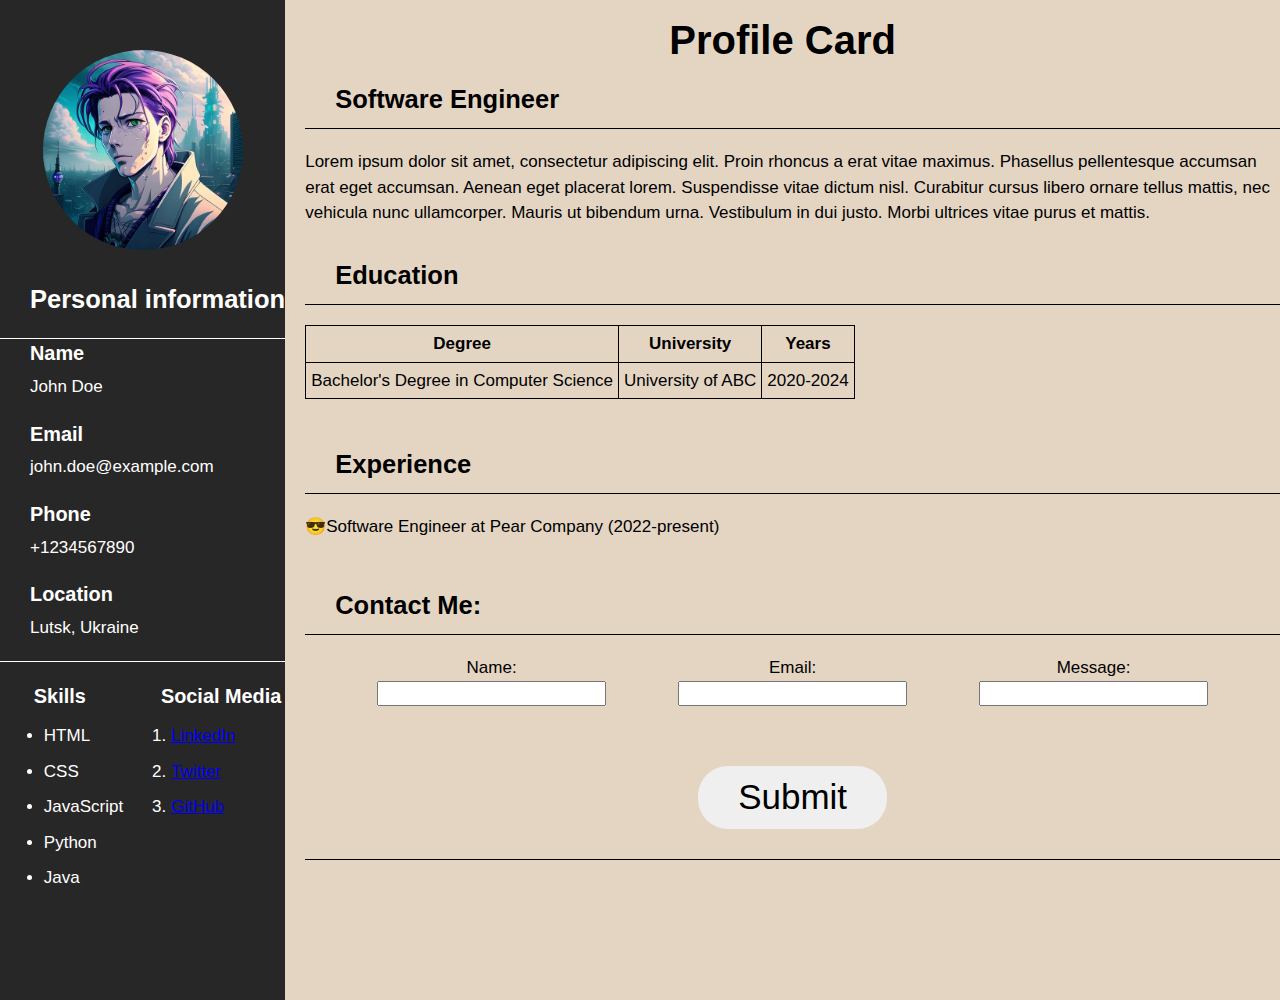
<file: index.html>
<!DOCTYPE html>
<html lang="en">
	<head>
		<meta charset="utf-8">
		<title>Profile Card</title>
        <link href="style.css"rel="stylesheet" href="text./css">
	</head>
    <body>

        
        <section class="common_part">
            <section class="part_one">
                <section>
                    <img src="john-doe.jpg">
                    <h2>Personal information</h2>
                </section>
                <section>
                    <h3>Name</h3>
                    <p class="data">John Doe</p>
                </section>
                <section>
                    <h3>Email</h3>
                    <p class="data">john.doe@example.com</p>
                </section>
                <section>
                    <h3>Phone</h3>
                    <p class="data">+1234567890</p>
                </section>
                <section class="location">
                    <h3>Location</h3>
                    <p class="data">Lutsk, Ukraine</p>
                </section>
                <section class="flex">
                    <section class="limit">
                        <h3 class="limit_title">Skills</h3>
                        <ul>
                            <li>HTML</li>
                            <li>CSS</li>
                            <li>JavaScript</li>
                            <li>Python</li>
                            <li>Java</li>
                        </ul>
                    </section>
                    <section>
                        <h3 class="limit_title">Social Media</h3>
                        <ol>
                            <li><a href="https://ua.linkedin.com/">LinkedIn</a></li>
                            <li><a href="https://twitter.com/?lang=uk">Twitter</a></li>
                            <li><a href="https://github.com/">GitHub</a></li>
                        </ol>
                    </section>
                </section>
            </section>

            <section class="part_two">
                <header>
                    <h1 class="main_title">Profile Card</h1>
                </header>
                <section> 
                    <h2 class="title_two">Software Engineer</h2>
                    <p class="text">Lorem ipsum dolor sit amet, consectetur adipiscing elit. Proin rhoncus a erat vitae maximus. Phasellus pellentesque accumsan erat eget accumsan. Aenean eget placerat lorem. Suspendisse vitae dictum nisl. Curabitur cursus libero ornare tellus mattis, nec vehicula nunc ullamcorper. Mauris ut bibendum urna. Vestibulum in dui justo. Morbi ultrices vitae purus et mattis.</p>
                </section> 
                <section>
                    <h2 class="title_two">Education</h2>
                    <section class="table">
                        <table>
                            <thead>
                                <th>Degree</th>
                                <th>University</th>
                                <th>Years</th>
                            </thead>
                            <tbody>
                                <tr>
                                    <td>Bachelor's Degree in Computer Science</td>
                                    <td>University of ABC</td>
                                    <td>2020-2024</td>
                                </tr>
                            </tbody>
                        </table>
                    </section>
                </section>
                <section>
                    <h2 class="title_two">Experience</h2>
                    <p class="smile"><span>&#128526</span>Software Engineer at Pear Company (2022-present)</p>
                </section>
                <section>
                    <h2 class="title_two">Contact Me:</h2>
                    <section class="form">
                        <form>
                            <section>
                                <p class="title_register">Name:</p>
                                <input  class="box" type="text" placeholder="" name="first">
                            </section>
                            <section>
                                <p class="title_register">Email:</p>
                                <input class="box" type="password" placeholder="" name="password">
                            </section>
                            <section>
                                <p class="title_register">Message:</p>
                                <input class="box" type="password" placeholder="" name="password">
                            </section>
                        </form>
                        <section class="button_frame">
                            <input class="button" type="submit">
                        </section>
                    </section>
                </section>
            </section>
        </section>
    </body>
    </html>
</file>
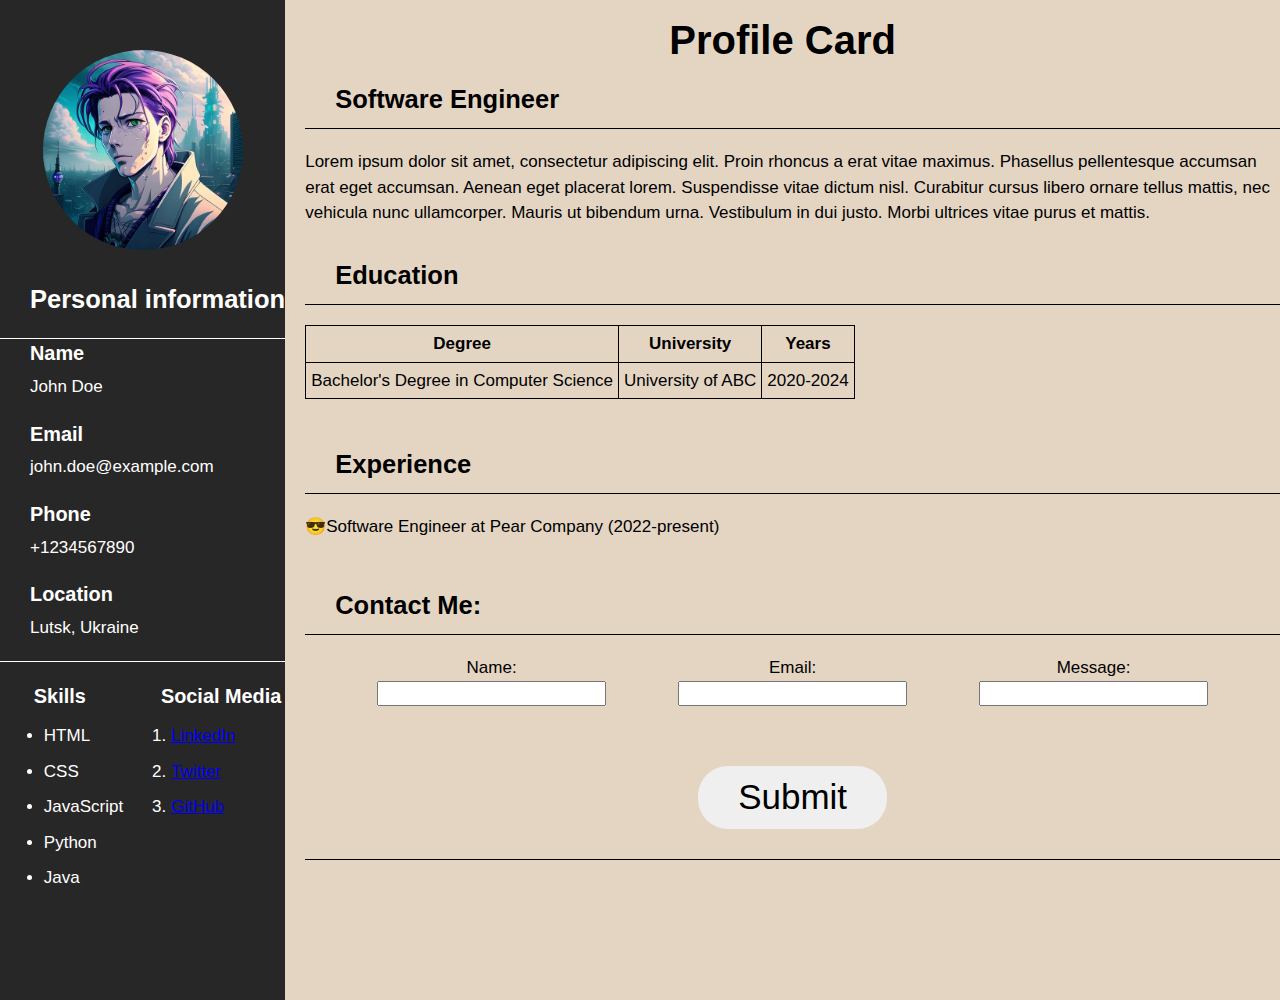
<file: lab_1.html>
<!DOCTYPE html>
<html lang="en">
	<head>
		<meta charset="utf-8">
		<title>Profile Card</title>
        <link href="style.css"rel="stylesheet" href="text./css">
	</head>
    <body>

        
        <section class="common_part">
            <section class="part_one">
                <section>
                    <img src="john-doe.jpg">
                    <h2>Personal information</h2>
                </section>
                <section>
                    <h3>Name</h3>
                    <p class="data">John Doe</p>
                </section>
                <section>
                    <h3>Email</h3>
                    <p class="data">john.doe@example.com</p>
                </section>
                <section>
                    <h3>Phone</h3>
                    <p class="data">+1234567890</p>
                </section>
                <section class="location">
                    <h3>Location</h3>
                    <p class="data">Lutsk, Ukraine</p>
                </section>
                <section class="flex">
                    <section class="limit">
                        <h3 class="limit_title">Skills</h3>
                        <ul>
                            <li>HTML</li>
                            <li>CSS</li>
                            <li>JavaScript</li>
                            <li>Python</li>
                            <li>Java</li>
                        </ul>
                    </section>
                    <section>
                        <h3 class="limit_title">Social Media</h3>
                        <ol>
                            <li><a href="https://ua.linkedin.com/">LinkedIn</a></li>
                            <li><a href="https://twitter.com/?lang=uk">Twitter</a></li>
                            <li><a href="https://github.com/">GitHub</a></li>
                        </ol>
                    </section>
                </section>
            </section>

            <section class="part_two">
                <header>
                    <h1 class="main_title">Profile Card</h1>
                </header>
                <section> 
                    <h2 class="title_two">Software Engineer</h2>
                    <p class="text">Lorem ipsum dolor sit amet, consectetur adipiscing elit. Proin rhoncus a erat vitae maximus. Phasellus pellentesque accumsan erat eget accumsan. Aenean eget placerat lorem. Suspendisse vitae dictum nisl. Curabitur cursus libero ornare tellus mattis, nec vehicula nunc ullamcorper. Mauris ut bibendum urna. Vestibulum in dui justo. Morbi ultrices vitae purus et mattis.</p>
                </section> 
                <section>
                    <h2 class="title_two">Education</h2>
                    <section class="table">
                        <table>
                            <thead>
                                <th>Degree</th>
                                <th>University</th>
                                <th>Years</th>
                            </thead>
                            <tbody>
                                <tr>
                                    <td>Bachelor's Degree in Computer Science</td>
                                    <td>University of ABC</td>
                                    <td>2020-2024</td>
                                </tr>
                            </tbody>
                        </table>
                    </section>
                </section>
                <section>
                    <h2 class="title_two">Experience</h2>
                    <p class="smile"><span>&#128526</span>Software Engineer at Pear Company (2022-present)</p>
                </section>
                <section>
                    <h2 class="title_two">Contact Me:</h2>
                    <section class="form">
                        <form>
                            <section>
                                <p class="title_register">Name:</p>
                                <input  class="box" type="text" placeholder="" name="first">
                            </section>
                            <section>
                                <p class="title_register">Email:</p>
                                <input class="box" type="password" placeholder="" name="password">
                            </section>
                            <section>
                                <p class="title_register">Message:</p>
                                <input class="box" type="password" placeholder="" name="password">
                            </section>
                        </form>
                        <section class="button_frame">
                            <input class="button" type="submit">
                        </section>
                    </section>
                </section>
            </section>
        </section>
    </body>
    </html>
</file>
